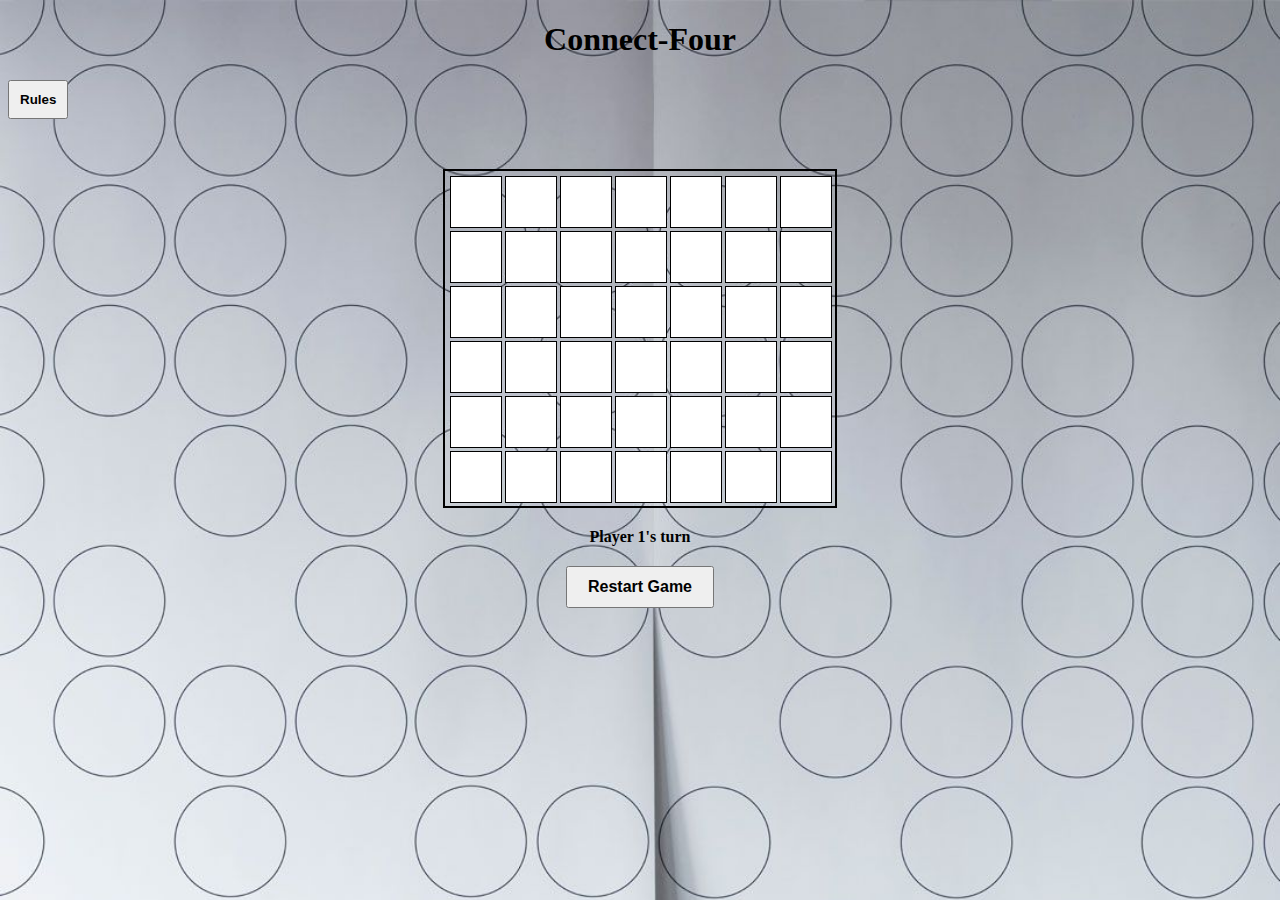
<file: index.html>
<!DOCTYPE html>
<html lang="en">
<head>
<meta charset="UTF-8">
<meta name="viewport" content="width=device-width, initial-scale=1.0">
<title>Connect Four</title>
<link rel="stylesheet" type="text/css" href="style.css">
</head>
<style>
  body{
    background-image:url('Wallpaper.jpg');
    background-size: cover;
   }
</style>
<body>
  <h1><b>Connect-Four</b></h1>
  <a href="rules.html">
    <button><b>Rules</b></button>
  </a>
  <div id="connect-four" draggable="true">
    <div id="board"></div>
    <div id="status"></div>

  <button id="restart-btn"><b>Restart Game</b></button>
  </div>

  <div id="disco-lights"></div>


<script src="script.js"></script>
</body>
</html>
</file>
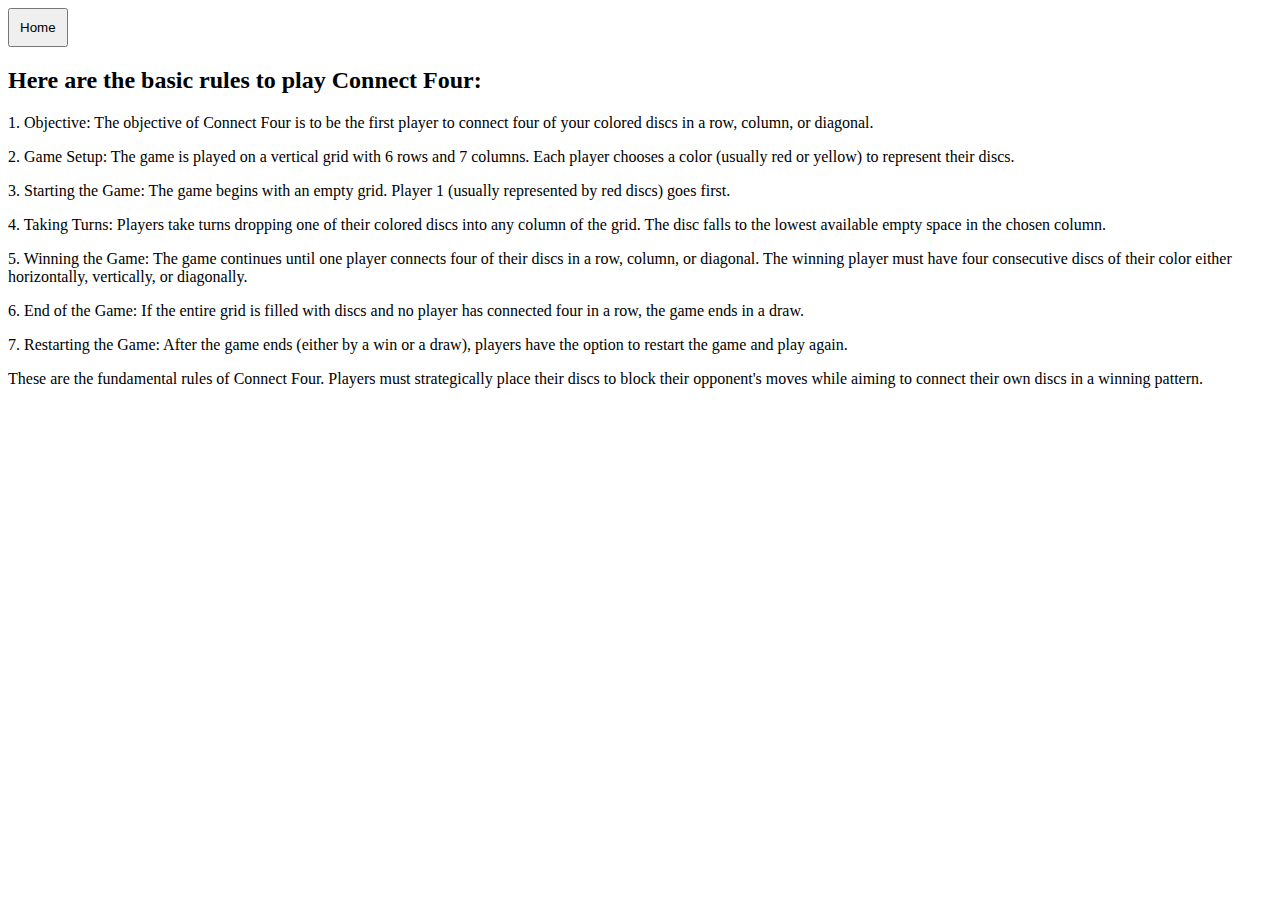
<file: rules.html>
<!DOCTYPE html>
<html lang="en">
<head>
<meta charset="UTF-8">
<meta name="viewport" content="width=device-width, initial-scale=1.0">
<title>Connect Four</title>
<link rel="stylesheet" type="text/css" href="style.css">

</head>
<a href="index.html">
    <button>Home</button>
</a>
<body>
  <p> <h2>Here are the basic rules to play Connect Four:</h2></p>

  <p>1. Objective: The objective of Connect Four is to be the first player to connect four of your colored discs in a row, column, or diagonal.</p>
    
  <p>2. Game Setup: The game is played on a vertical grid with 6 rows and 7 columns. Each player chooses a color (usually red or yellow) to represent their discs.</p>
    
  <p>3. Starting the Game: The game begins with an empty grid. Player 1 (usually represented by red discs) goes first.</p>
    
  <p>4. Taking Turns: Players take turns dropping one of their colored discs into any column of the grid. The disc falls to the lowest available empty space in the chosen column.</p>
    
  <p> 5. Winning the Game: The game continues until one player connects four of their discs in a row, column, or diagonal. The winning player must have four consecutive discs of their color either horizontally, vertically, or diagonally.</p>
    
  <p> 6. End of the Game: If the entire grid is filled with discs and no player has connected four in a row, the game ends in a draw.</p>
    
  <p>7. Restarting the Game: After the game ends (either by a win or a draw), players have the option to restart the game and play again.</p>
    
  <p>These are the fundamental rules of Connect Four. Players must strategically place their discs to block their opponent's moves while aiming to connect their own discs in a winning pattern.</p>
</body>
</html>
</file>
<file: style.css>
#connect-four {
    display: flex;
    flex-direction: column;
    align-items: center;
    margin-top: 50px;
  }
  
  #board {
    display: grid;
    grid-template-columns: repeat(7, 50px);
    grid-template-rows: repeat(6, 50px);
    gap: 5px;
    border: 2px solid #000;
    padding: 5px;
  }
  
  .cell {
    width: 50px;
    height: 50px;
    border: 1px solid #000;
    background-color: #fff;
    cursor: pointer;
  }
  
  #status {
    margin-top: 20px;
    font-weight: bold;
  }
  
  #restart-btn {
    margin-top: 20px;
    padding: 10px 20px;
    font-size: 16px;
    cursor: pointer;
  }


.player-one {
    background-color: red;
    border-radius: 50%;
  }
  
  .player-two {
    background-color: yellow;
    border-radius: 50%;
  }
  
  h1 {
    text-align: center;
  }
 


  a.button {
    text-decoration: none; 
  }

  button {
    padding: 10px 10px;
  }



#disco-lights {
  width: 100%;
  height: 100vh;
  position: absolute;
  top: 0;
  left: 0;
  display: none; 
}

/* Red disco lights animation */
.red-disco {
  background: red;
  animation: blink 0.3s infinite;
}

.yellow-disco{
  background: yellow;
  animation: blink 0.3s infinite;
}

@keyframes blink {
  0%, 50% {
    opacity: 1;
  }
  25%, 75% {
    opacity: 0;
  }
}




.drop-player-one {
  animation: dropAnimation 0.5s ease-in-out;
}

.drop-player-two {
  animation: dropAnimation 0.5s ease-in-out;
}

@keyframes dropAnimation {
  0% {
      transform: translateY(-50px); /* Initial position above the board */
  }
  100% {
      transform: translateY(0); /* Final position on the board */
  }
}
</file>
